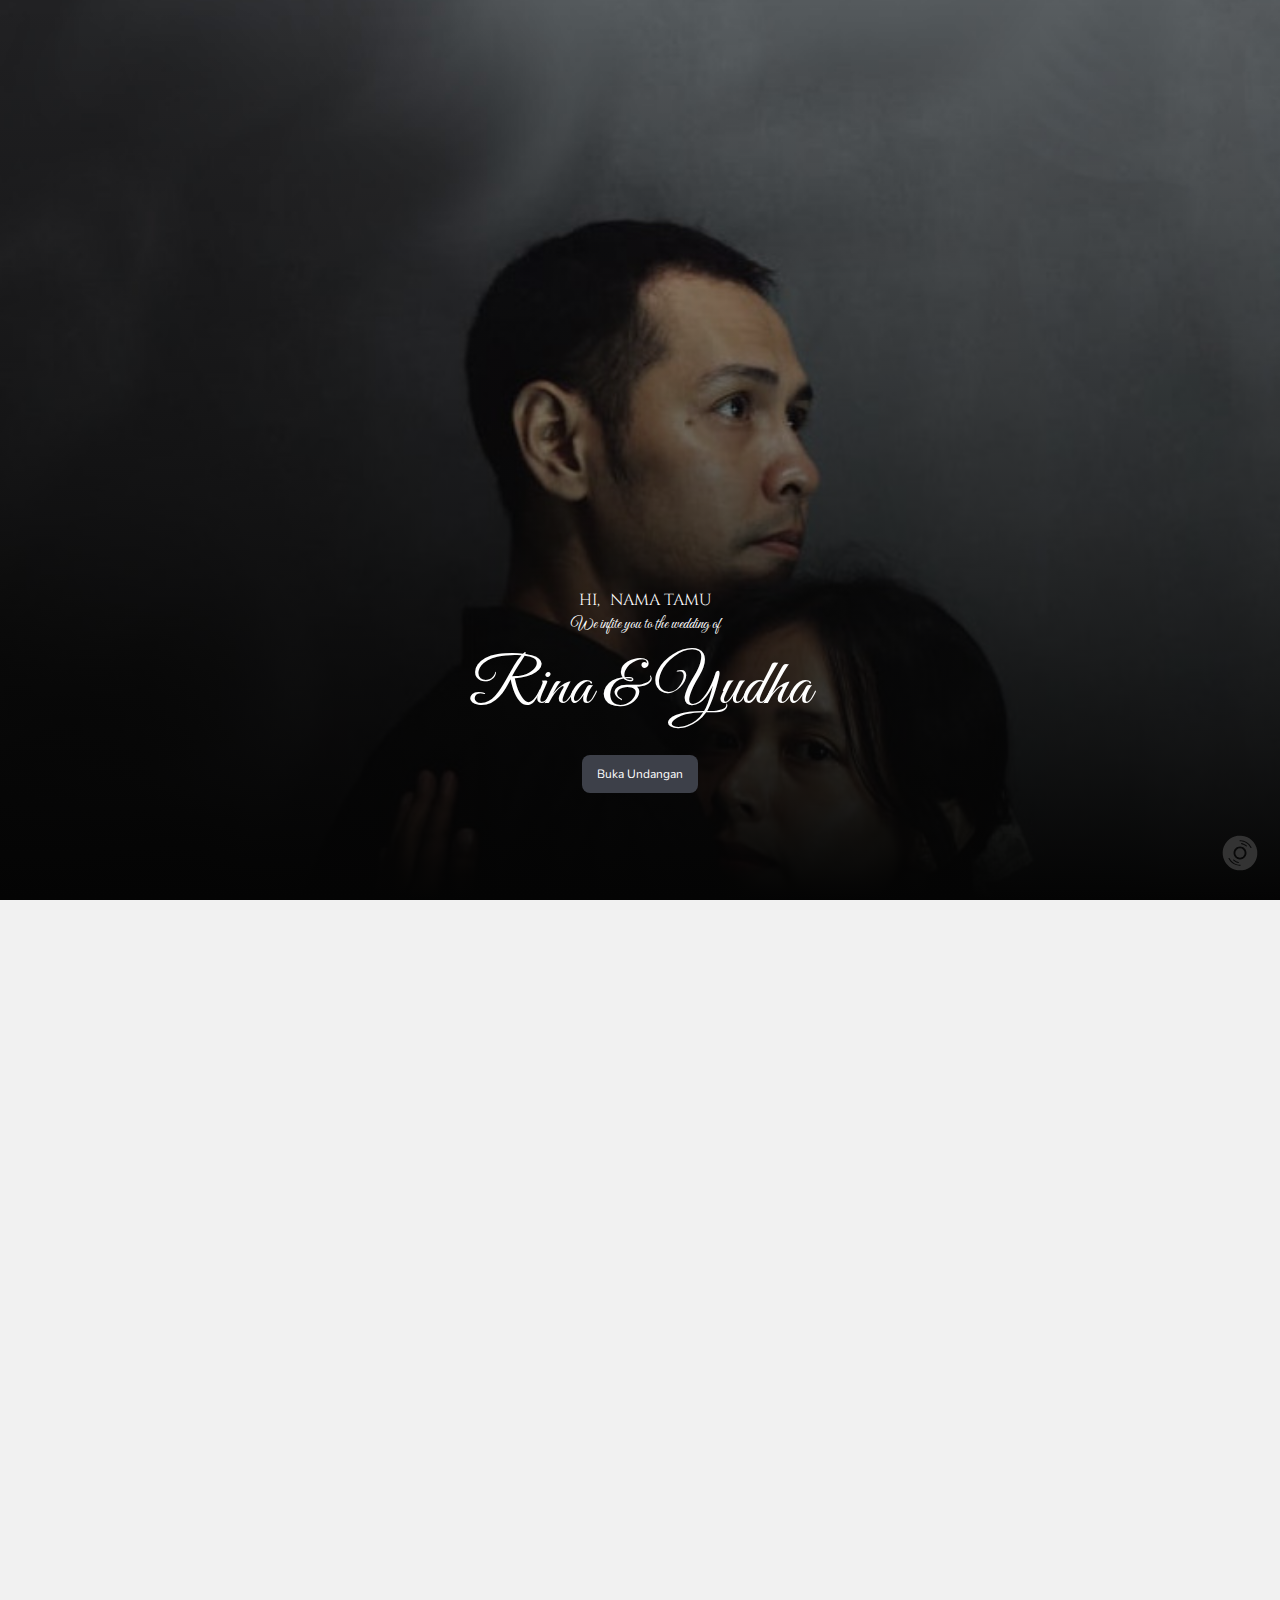
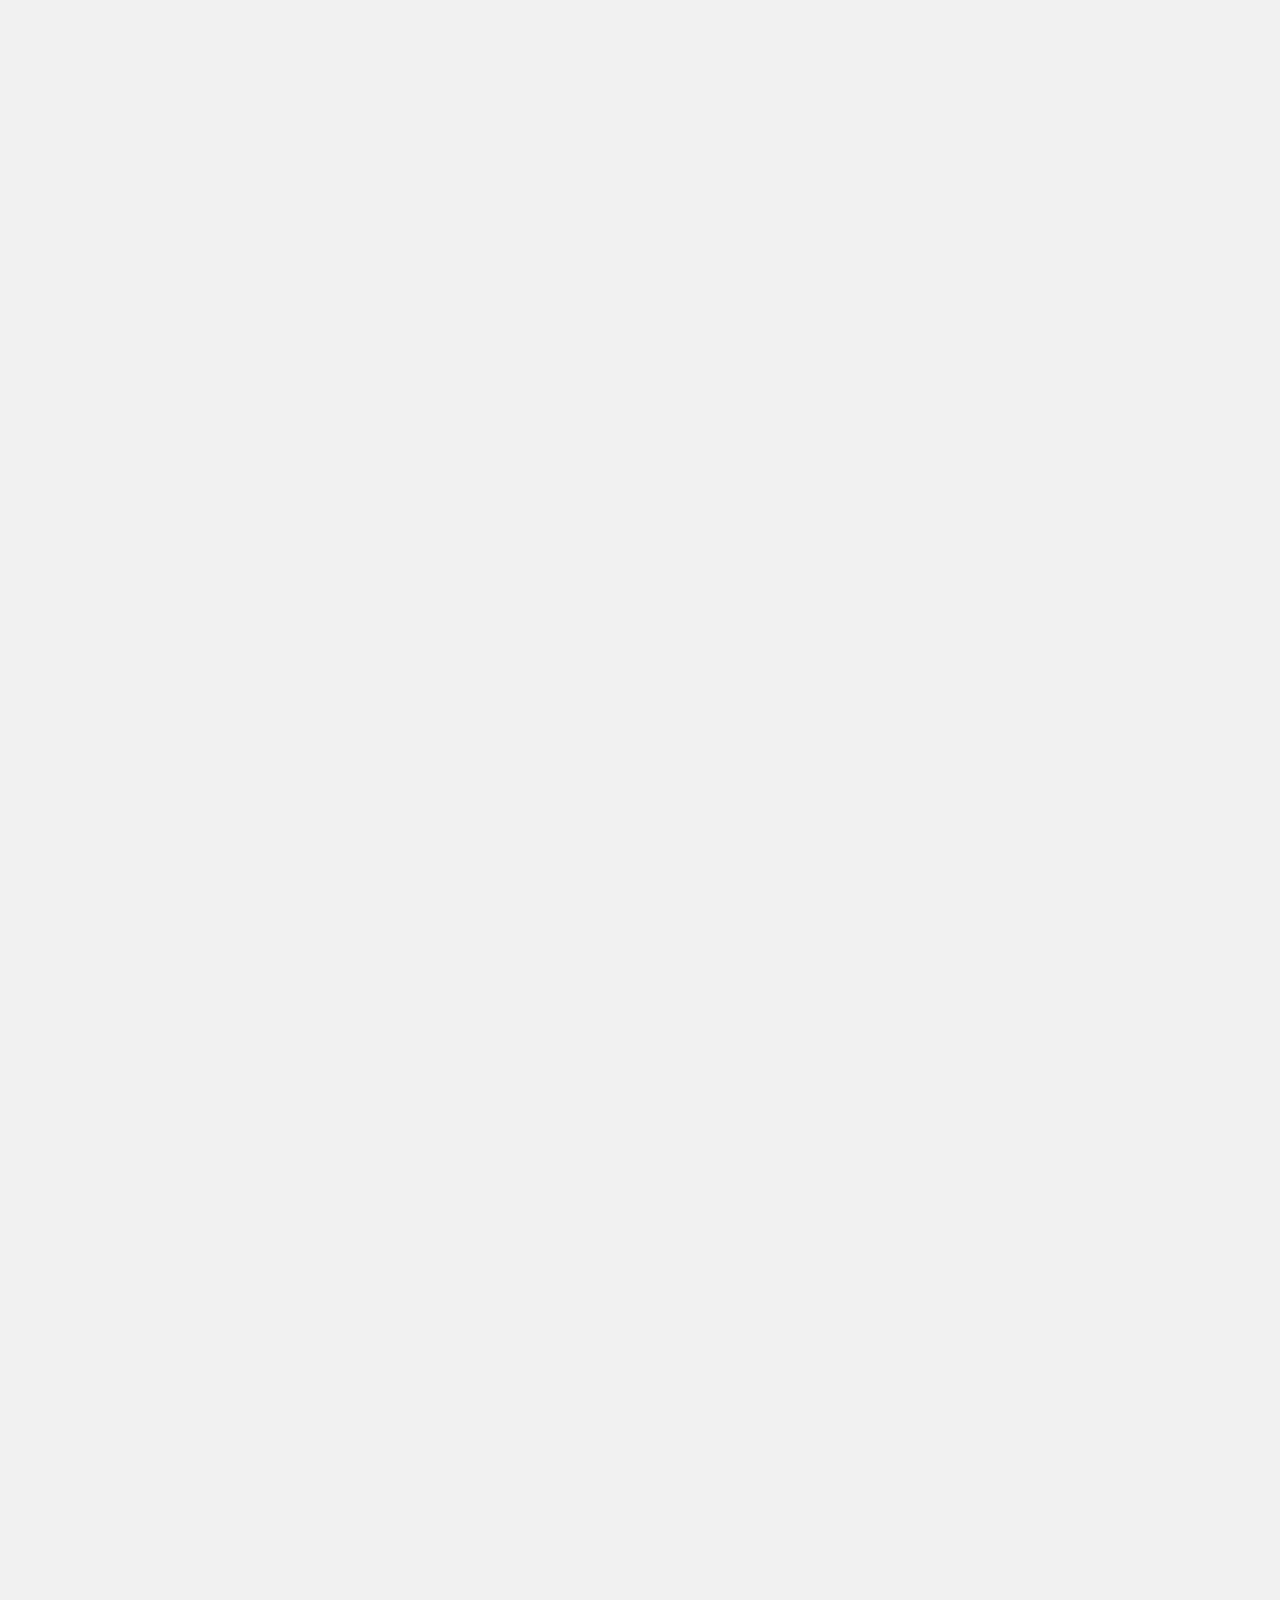
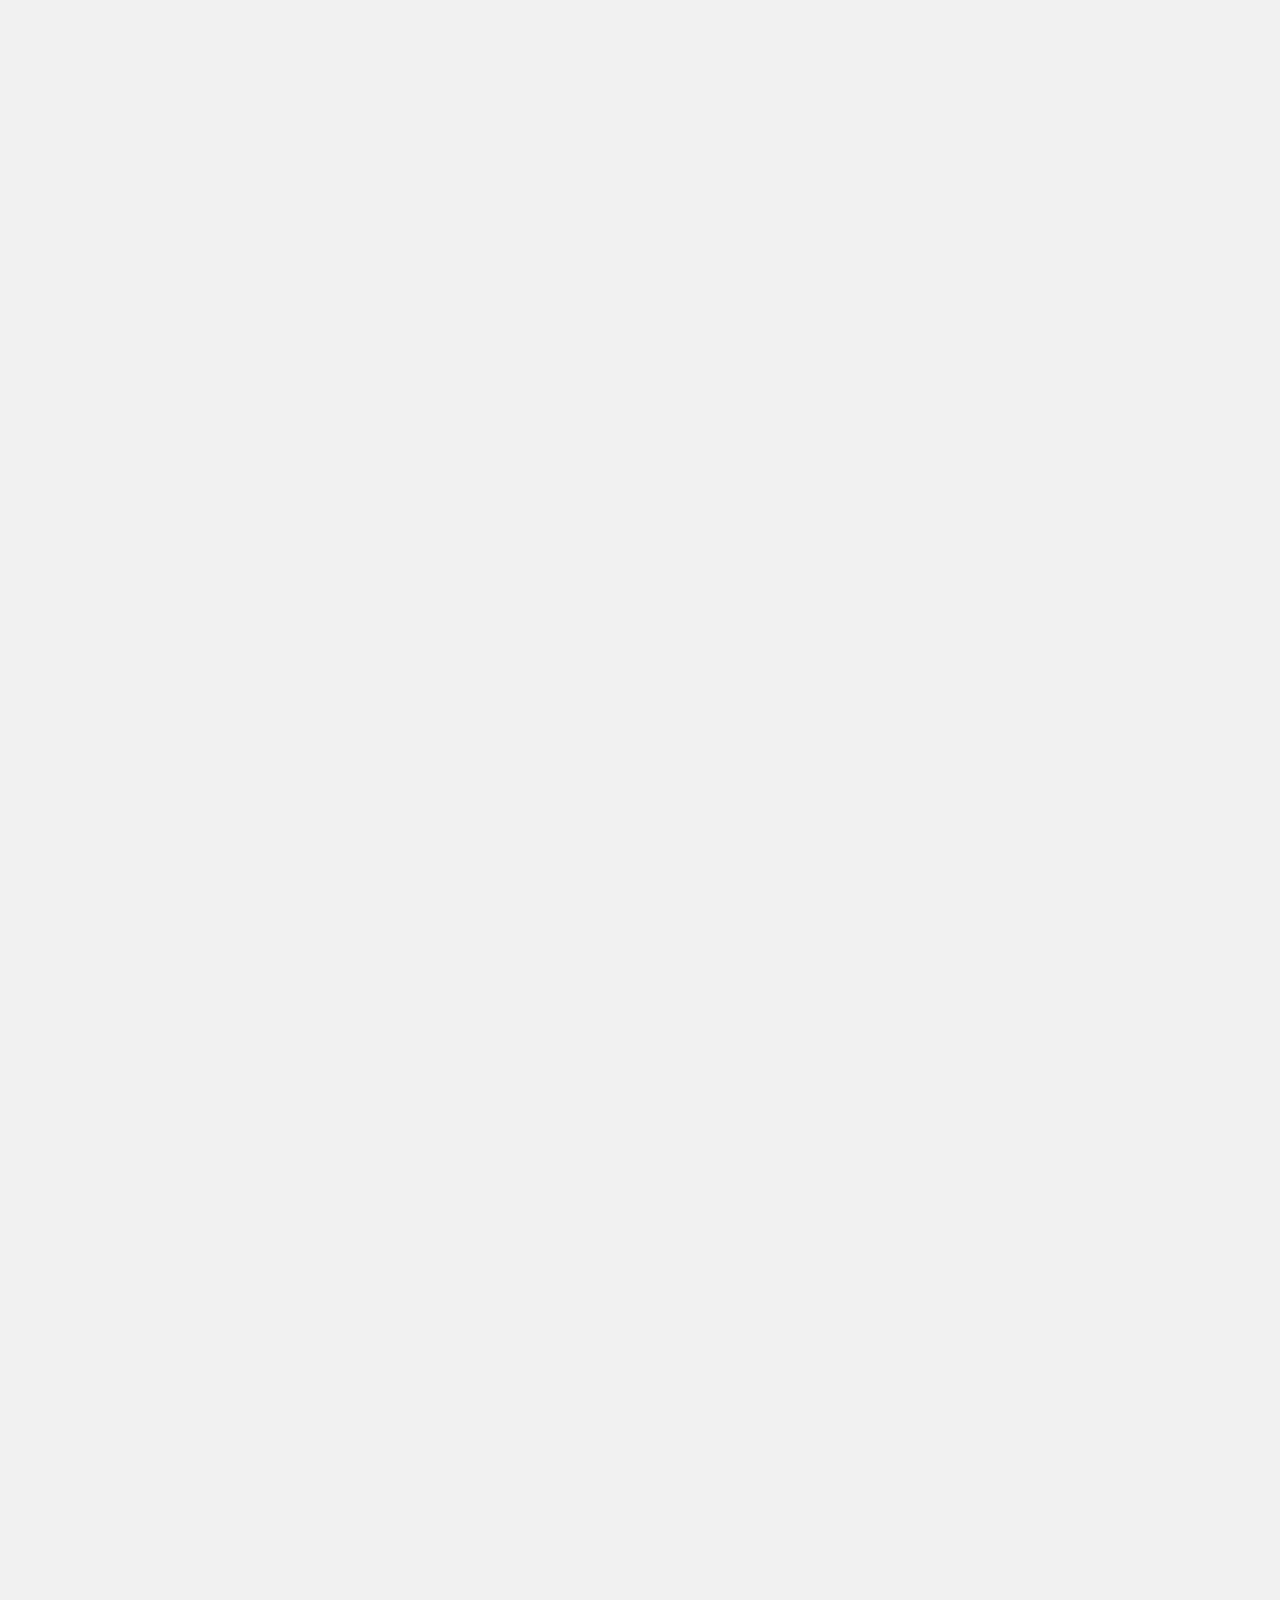
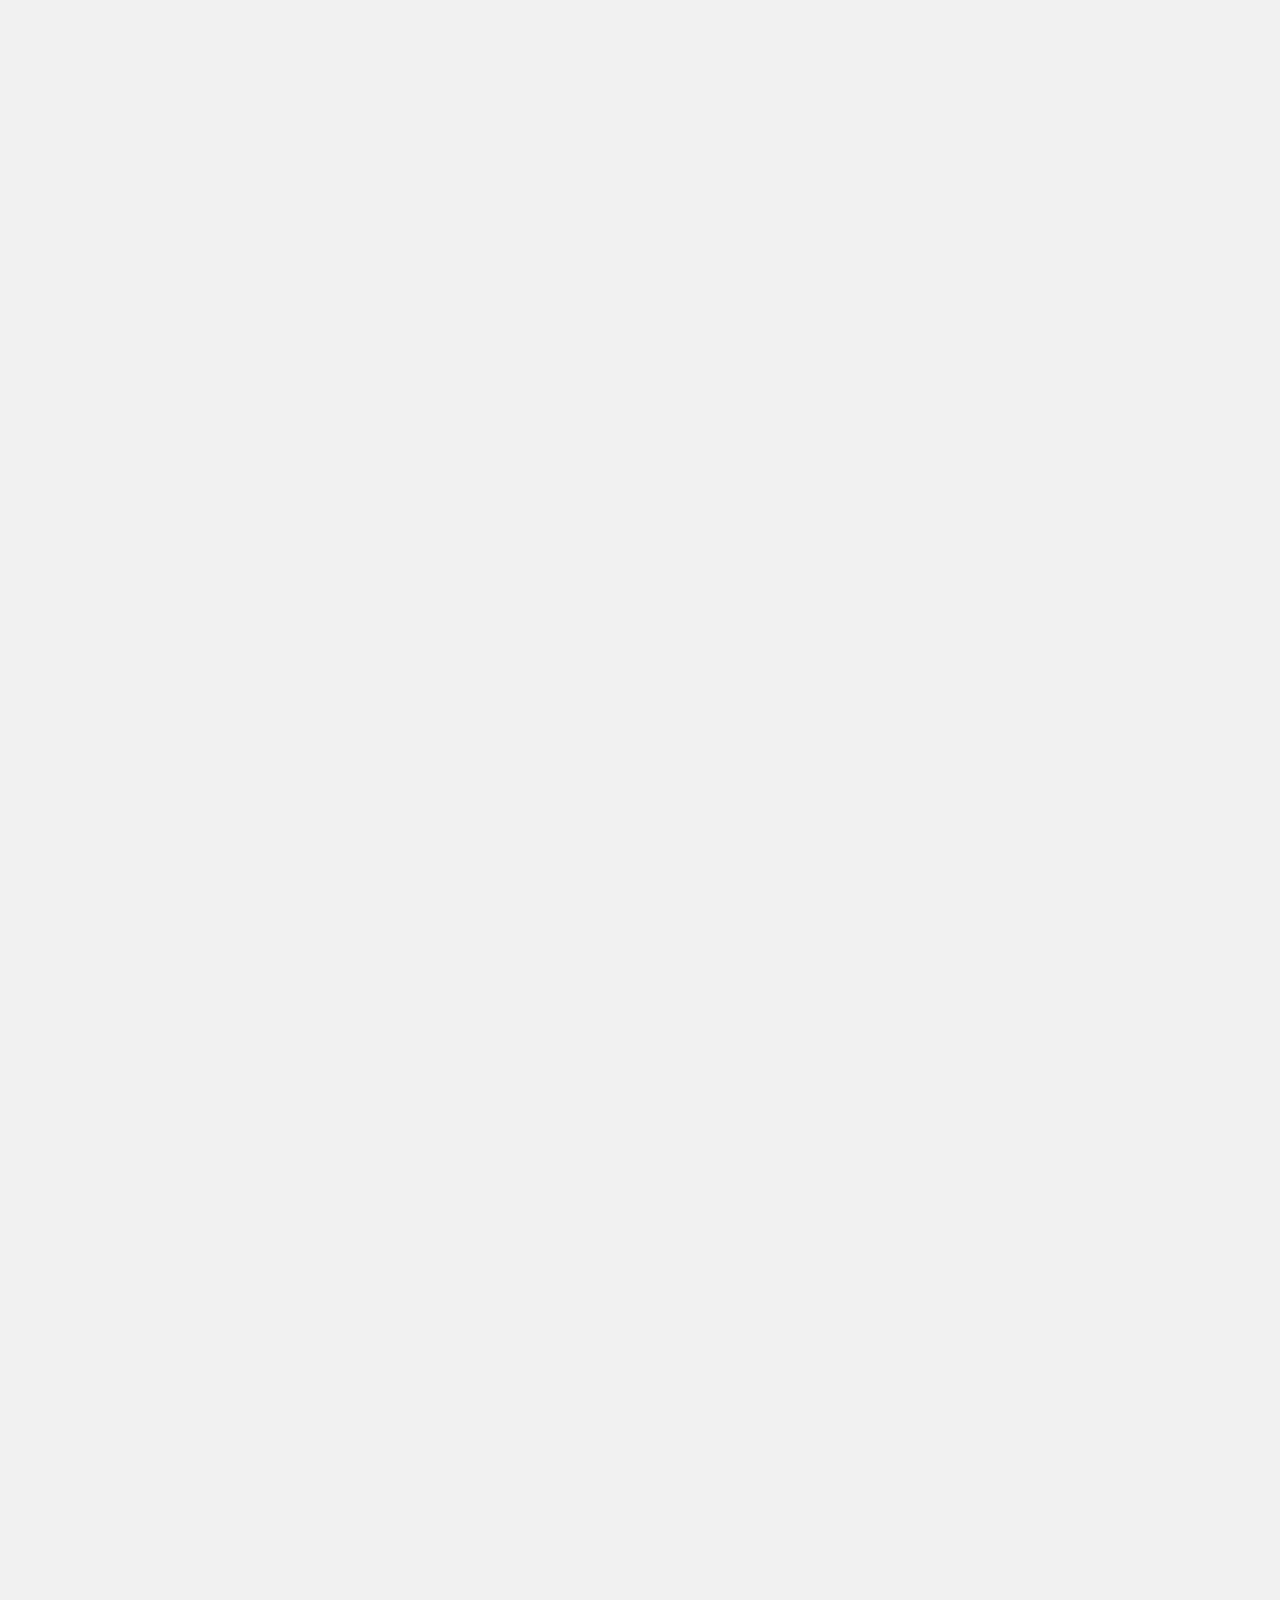
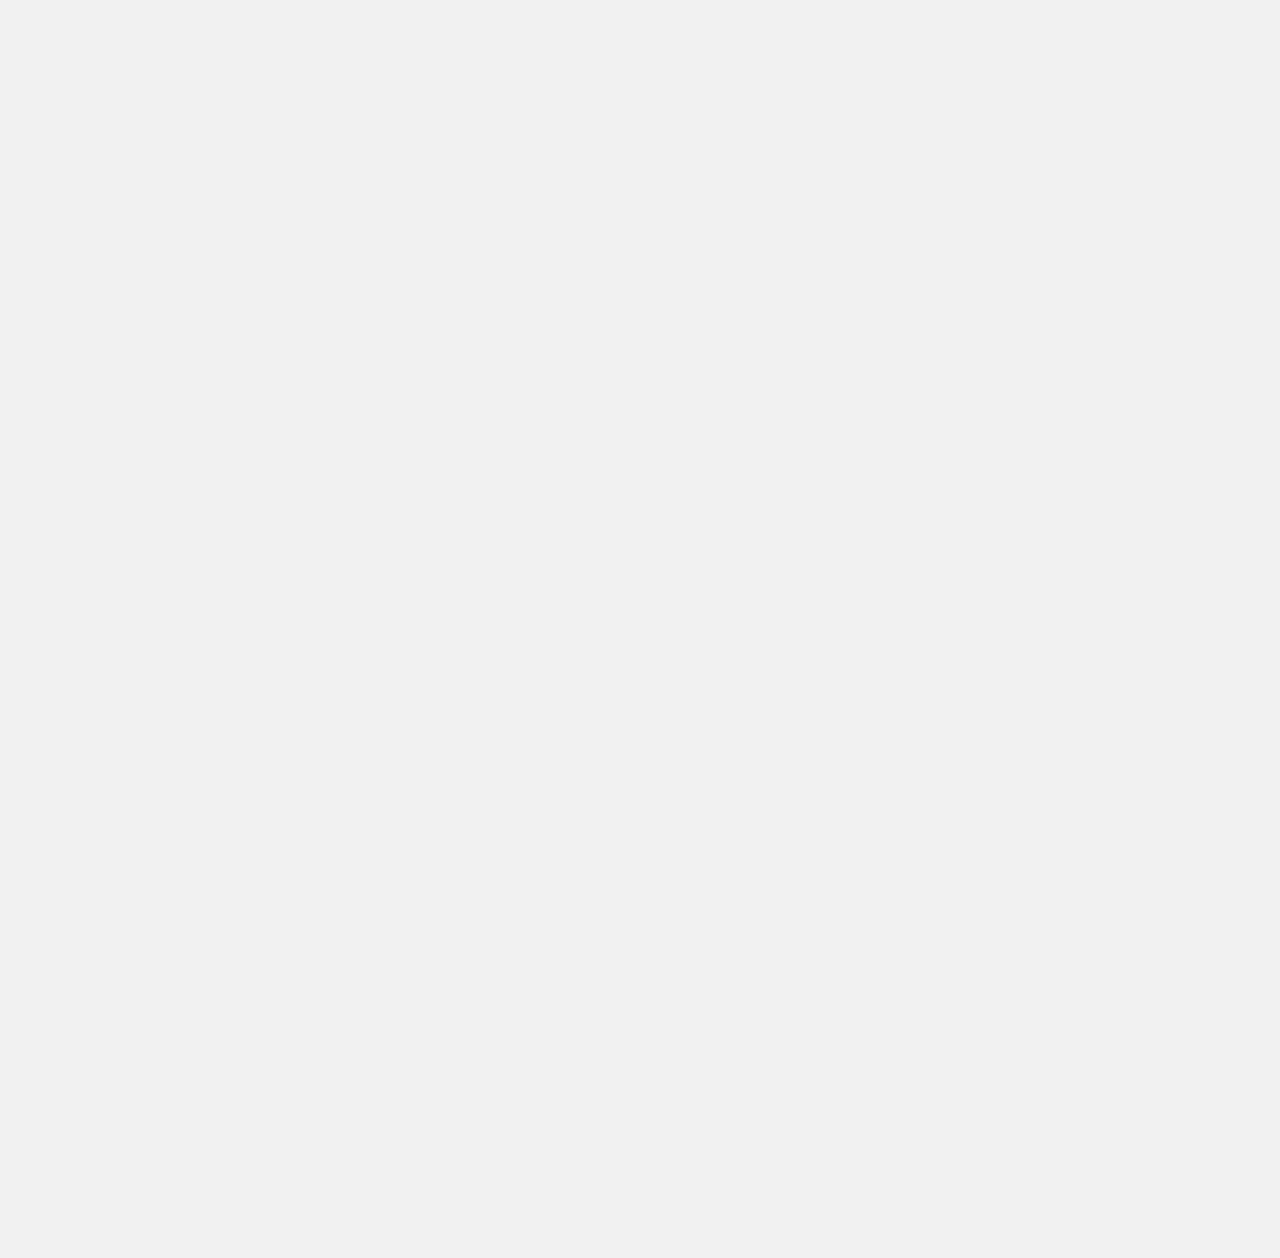
<file: index.html>
<!doctype html><html lang="en"><head><meta charset="utf-8"/><meta name="viewport" content="width=device-width,initial-scale=1"/><meta name="theme-color" content="#06314c"/><title>Rina and Yudha Wedding</title><meta name="title" content="Rina and Yudha Wedding"><meta name="description" content="Anda Diundang ke prnikahan Rina dan Yudha"><meta name="keywords" content="Anda Diundang ke prnikahan Rina dan Yudha"><meta name="author" content="ulamulem.com"><link rel="icon" type="image/png" href="./images/logo.png"><meta property="og:image" content="https://rina-and-yudha.ulamulem.com/images/loader.jpg"/><meta property="og:description" content="Rina and Yudha Wedding"/><meta property="og:url" content="https://rina-and-yudha.ulamulem.com"/><meta property="og:title" content="Rina and Yudha Wedding"/><link rel="alternate" hreflang="en" href="https://rina-and-yudha.ulamulem.com"><link rel="apple-touch-startup-image" type="image/png" href="./images/logo.png"><link rel="shortcut icon" type="image/png" href="./images/logo.png"><meta name="theme-color"><meta name="apple-mobile-web-app-capable" content="yes"><meta name="apple-mobile-web-app-status-bar-style" content="default"><meta name="mobile-web-app-capable" content="yes"><meta name="apple-touch-fullscreen" content="yes"><meta name="apple-mobile-web-app-title" content="Ulamulem"><link rel="preconnect" href="https://fonts.googleapis.com"><link rel="preconnect" href="https://fonts.gstatic.com" crossorigin="anonymous"><link href="https://fonts.googleapis.com/css2?family=Nunito:ital,wght@0,200..1000;1,200..1000&display=swap" rel="stylesheet" crossorigin="anonymous"><link href="https://fonts.googleapis.com/css2?family=Dancing+Script:wght@400..700&family=Nunito:ital,wght@0,200..1000;1,200..1000&display=swap" rel="stylesheet" crossorigin="anonymous"><link href="https://fonts.googleapis.com/css2?family=Style+Script&display=swap" rel="stylesheet" crossorigin="anonymous"><link href="https://fonts.googleapis.com/css2?family=Alex+Brush&family=Arizonia&family=Great+Vibes&family=Rochester&display=swap" rel="stylesheet" crossorigin="anonymous"><link href="./css/style.css" rel="stylesheet"><style>.loader_fox{width:100vw;height:100vh;display:flex;justify-content:center;align-items:center;background-color:#242637}.loader_fox .loeader-inside{position:relatve;width:120px;height:120px;border-radius:50%;transition:all 1s;animation:anim infinite 2s;background-color:#242637;overflow:hidden}.loader_fox .loeader-inside img{position:absolute;left:0;top:0;margin:auto;width:100%;height:100%;background-color:#242637;object-fit:cover}@keyframes anim{0%{transform:scale(1)}50%{transform:scale(1.3)}100%{transform:scale(1)}}</style><script defer="defer" src="./static/js/main.1f998271.js"></script><link href="./static/css/main.ff8d5a24.css" rel="stylesheet"></head><body id="root"><noscript>You need to enable JavaScript to run this app.</noscript><div class="loader_fox preloader-plus"><div class="loeader-inside"><img src="./images/loader.jpg" alt=""></div></div></body></html>
</file>
